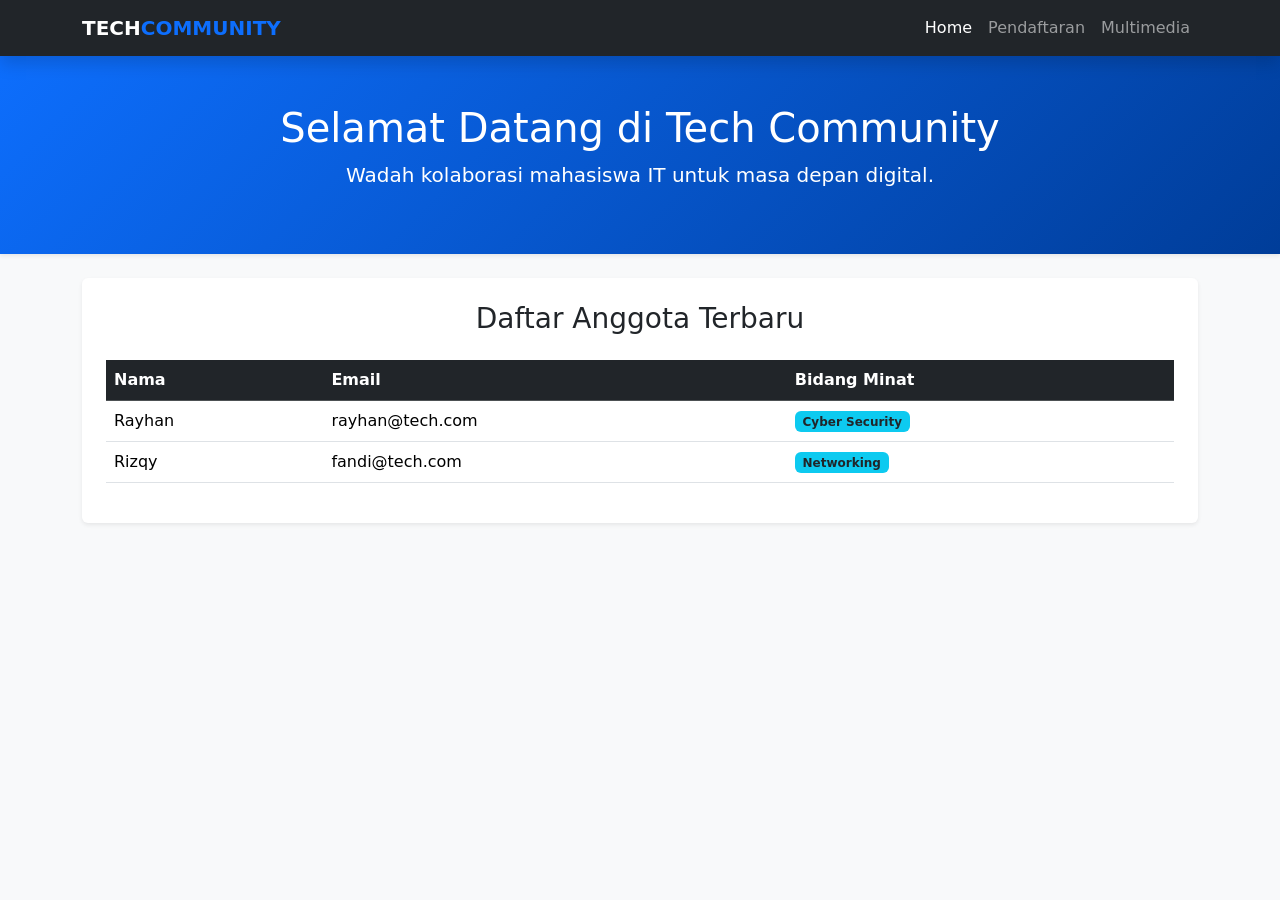
<file: index.html>
<!DOCTYPE html>
<html lang="id">
<head>
    <meta charset="UTF-8">
    <meta name="viewport" content="width=device-width, initial-scale=1.0">
    <title>Tech Community | Home</title>
    <link href="https://cdn.jsdelivr.net/npm/bootstrap@5.3.0/dist/css/bootstrap.min.css" rel="stylesheet">
    <link rel="stylesheet" href="style.css">
</head>
<body class="bg-light">

    <nav class="navbar navbar-expand-lg navbar-dark bg-dark shadow">
        <div class="container">
            <a class="navbar-brand fw-bold" href="#">TECH<span>COMMUNITY</span></a>
            <div class="navbar-nav ms-auto">
                <a class="nav-link active" href="./index.html">Home</a>
                <a class="nav-link" href="./form.html">Pendaftaran</a>
                <a class="nav-link" href="./gallery.html">Multimedia</a>
            </div>
        </div>
    </nav>

    <header class="bg-primary text-white text-center py-5 mb-4 shadow-sm">
        <div class="container">
            <h1 class="fw-light">Selamat Datang di Tech Community</h1>
            <p class="lead">Wadah kolaborasi mahasiswa IT untuk masa depan digital.</p>
        </div>
    </header>

    <div class="container">
        <div class="card shadow-sm border-0">
            <div class="card-body p-4">
                <h3 class="card-title mb-4 text-center">Daftar Anggota Terbaru</h3>
                <div class="table-responsive">
                    <table class="table table-hover align-middle">
                        <thead class="table-dark">
                            <tr>
                                <th>Nama</th>
                                <th>Email</th>
                                <th>Bidang Minat</th>
                            </tr>
                        </thead>
                        <tbody id="memberTableBody">
                            <tr>
                                <th>Rayhan Fatih Ramadhani</th>
                                <th>Belum ada anggota terdaftar.</th>
                                <th>Belum ada anggota terdaftar.</th>
                            </tr>
                            </tbody>
                    </table>
                </div>
            </div>
        </div>
    </div>

    <script src="script.js"></script>
</body>
</html>
</file>
<file: style.css>
/* Custom Styles */
.navbar-brand span {
    color: #0d6efd; /* Warna biru khas Tech */
}

.navbar-nav .nav-link {
    font-weight: 500;
    transition: color 0.3s ease;
}

header {
    background: linear-gradient(135deg, #0d6efd 0%, #003d99 100%);
}

.card {
    transition: transform 0.3s ease;
}

.card:hover {
    transform: translateY(-5px);
}

#result .alert {
    animation: fadeIn 0.5s ease;
}

@keyframes fadeIn {
    from { opacity: 0; transform: translateY(10px); }
    to { opacity: 1; transform: translateY(0); }
}
</file>
